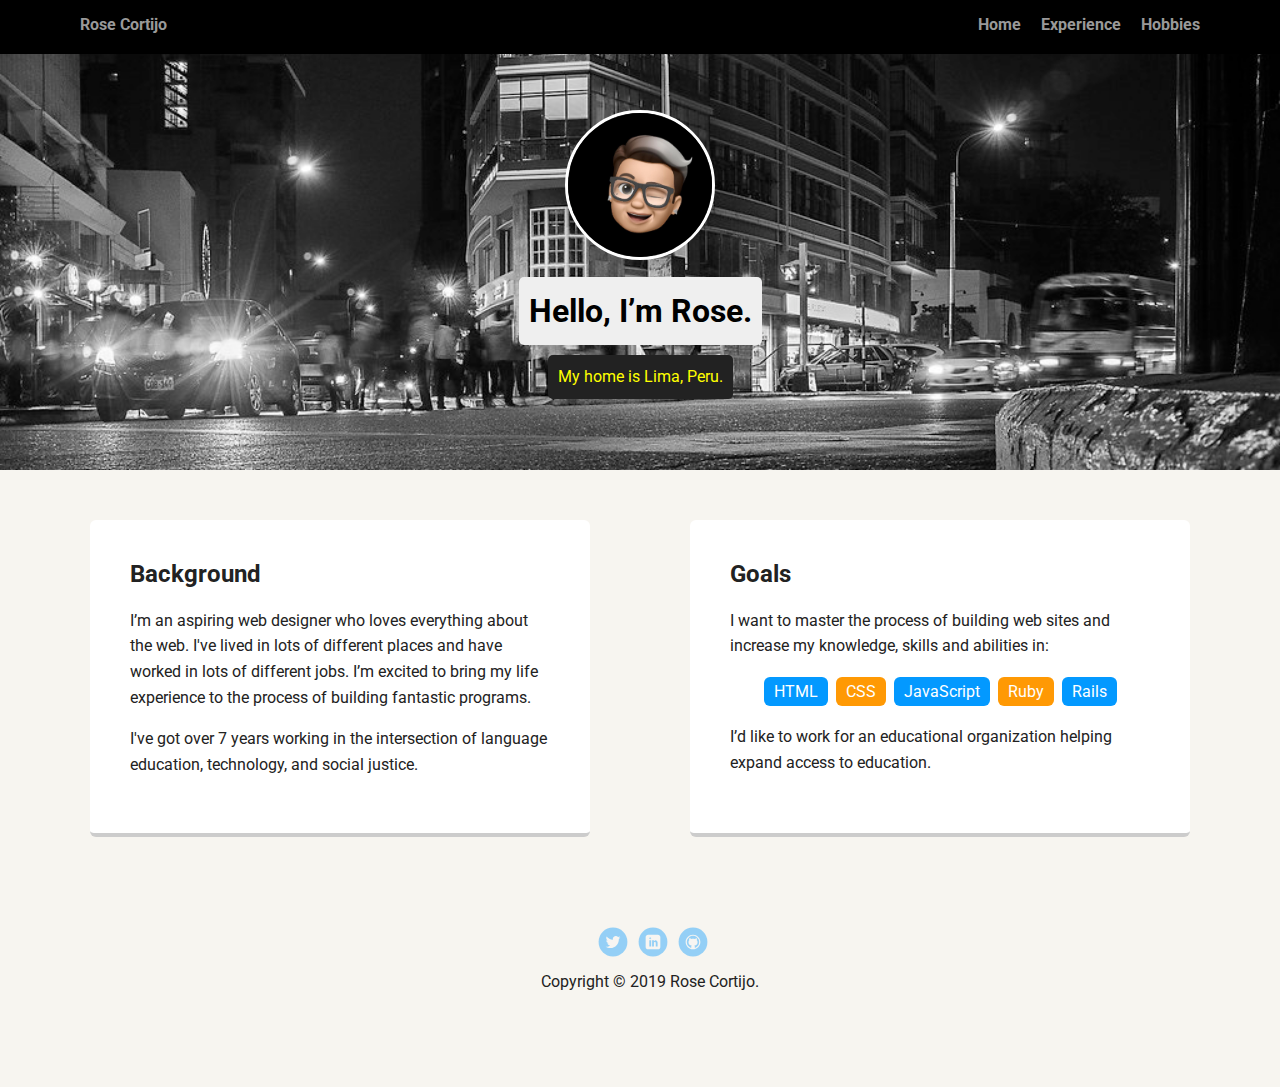
<file: index.html>
<!doctype html>
<html lang="en">

<head>
  <meta charset="utf-8">
  <title>Rose Cortijo's Profile</title>
  <meta name="viewport" content="width=device-width, initial-scale=1.0">
  <link rel="stylesheet" href="styles.css">
  <link href="https://fonts.googleapis.com/css?family=Muli%7CRoboto:400,300,500,700,900" rel="stylesheet">
</head>

<body>

  <div class="main-nav">
    <ul class="nav">
      <li class="name"><a href="index.html">Rose Cortijo</a></li>
      <li><a href="index.html">Home</a></li>
      <li><a href="experience.html">Experience</a></li>
      <li><a href="hobbies.html">Hobbies</a></li>
    </ul>
  </div>

  <header>
    <img src="images/new_profile_picture.jpg" alt="Self portrait of Rose" class="profile-image">
    <h1 class="tag name">Hello, I’m Rose.</h1>
    <p class="tag location">My home is Lima, Peru.</p>
  </header>

  <main class="flex">
    <div class="card">
      <h2>Background</h2>
      <p>I’m an aspiring web designer who loves everything about the web. I've lived in lots of different places and
        have worked in lots of different jobs. I’m excited to bring my life experience to the process of building
        fantastic programs.</p>
      <p>I've got over 7 years working in the intersection of language education, technology, and social justice.</p>
    </div>

    <div class="card">
      <h2>Goals</h2>
      <p>I want to master the process of building web sites and increase my knowledge, skills and abilities in:</p>
      <ul class="skills">
        <li>HTML</li>
        <li>CSS</li>
        <li>JavaScript</li>
        <li>Ruby</li>
        <li>Rails</li>
      </ul>
      <p>I’d like to work for an educational organization helping expand access to education.</p>
    </div>

  </main>
  <footer>
    <ul>
      <li><a href="https://twitter.com/rosecoolbeans" target="_blank" class="social twitter">Twitter</a></li>
      <li><a href="https://www.linkedin.com/in/rosecoolbeans/" target="_blank" class="social linkedin">LinkedIn</a></li>
      <li><a href="https://github.com/rosecoolbeans" target="_blank" class="social github">Github</a></li>
    </ul>
    <p class="copyright">Copyright &copy; 2019 Rose Cortijo.</p>
  </footer>
</body>

</html>
</file>
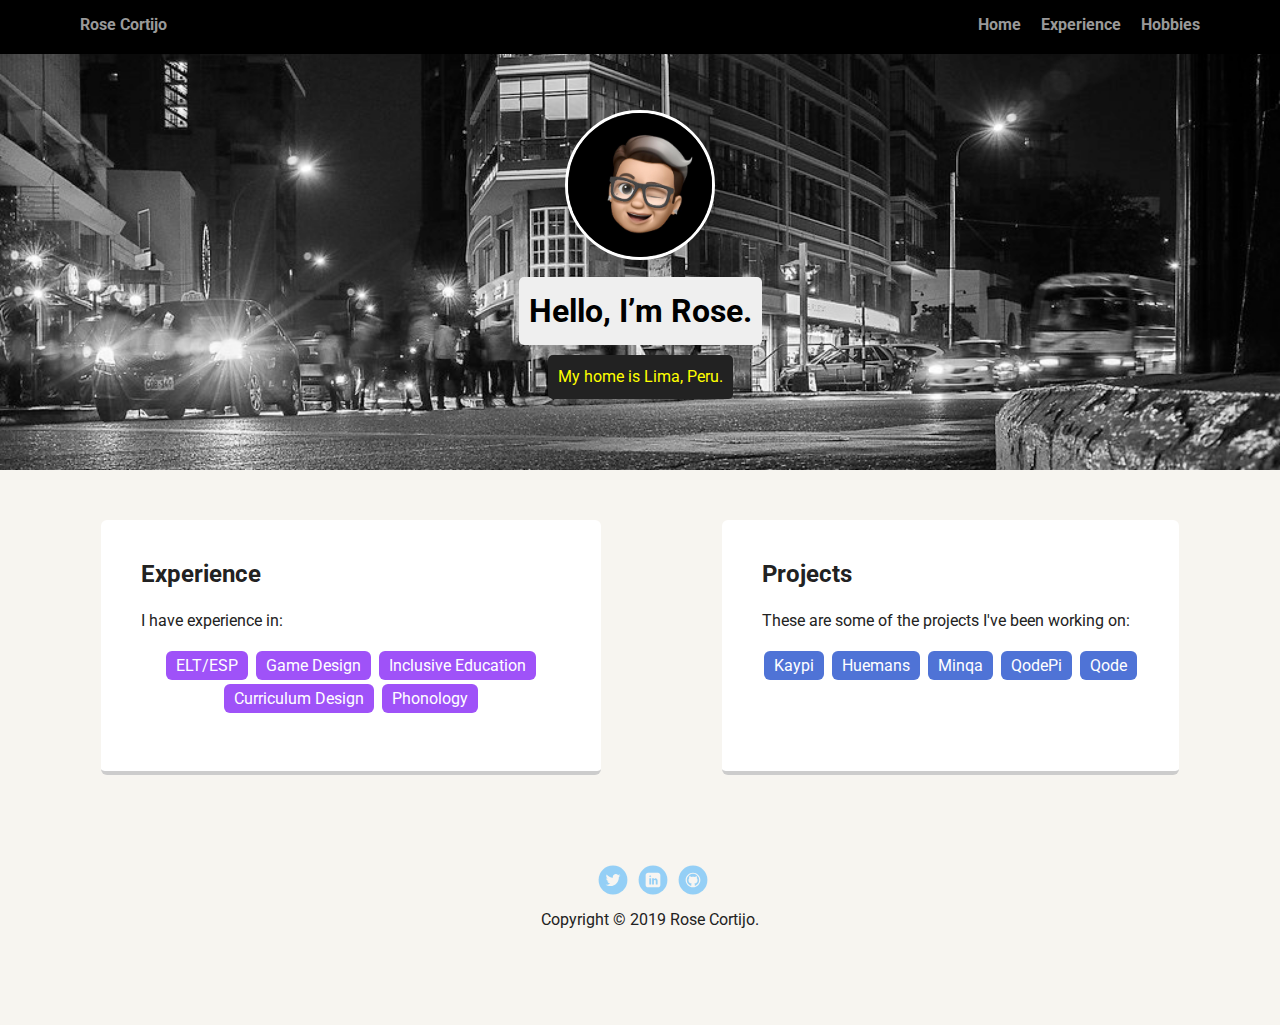
<file: experience.html>
<!doctype html>
<html lang="en">

<head>
    <meta charset="utf-8">
    <title>Rose Cortijo's Profile</title>
    <meta name="viewport" content="width=device-width, initial-scale=1.0">
    <link rel="stylesheet" href="styles.css">
    <link href="https://fonts.googleapis.com/css?family=Muli%7CRoboto:400,300,500,700,900" rel="stylesheet">
</head>

<body>

    <div class="main-nav">
        <ul class="nav">
            <li class="name"><a href="index.html">Rose Cortijo</a></li>
            <li><a href="index.html">Home</a></li>
            <li><a href="experience.html">Experience</a></li>
            <li><a href="hobbies.html">Hobbies</a></li>
        </ul>
    </div>

    <header>
        <img src="images/new_profile_picture.jpg" alt="Self portrait of Rose" class="profile-image">
        <h1 class="tag name">Hello, I’m Rose.</h1>
        <p class="tag location">My home is Lima, Peru.</p>
    </header>

    <main class="flex">
        <div class="card">
            <h2>Experience</h2>
            <p>I have experience in:</p>
            <ul class="experience">
                <li>ELT/ESP</li>
                <li>Game Design</li>
                <li>Inclusive Education</li>
                <li>Curriculum Design</li>
                <li>Phonology</li>
            </ul>
        </div>

        <div class="card">
            <h2>Projects</h2>
            <p>These are some of the projects I've been working on:</p>
            <ul class="projects">
                <li>Kaypi</li>
                <li>Huemans</li>
                <li>Minqa</li>
                <li>QodePi</li>
                <li>Qode</li>
            </ul>
        </div>

    </main>
    <footer>
        <ul>
            <li><a href="https://twitter.com/rosecoolbeans" target="_blank" class="social twitter">Twitter</a></li>
            <li><a href="https://www.linkedin.com/in/rosecoolbeans/" target="_blank"
                    class="social linkedin">LinkedIn</a></li>
            <li><a href="https://github.com/rosecoolbeans" target="_blank" class="social github">Github</a></li>
        </ul>
        <p class="copyright">Copyright &copy; 2019 Rose Cortijo.</p>
    </footer>
</body>

</html>
</file>
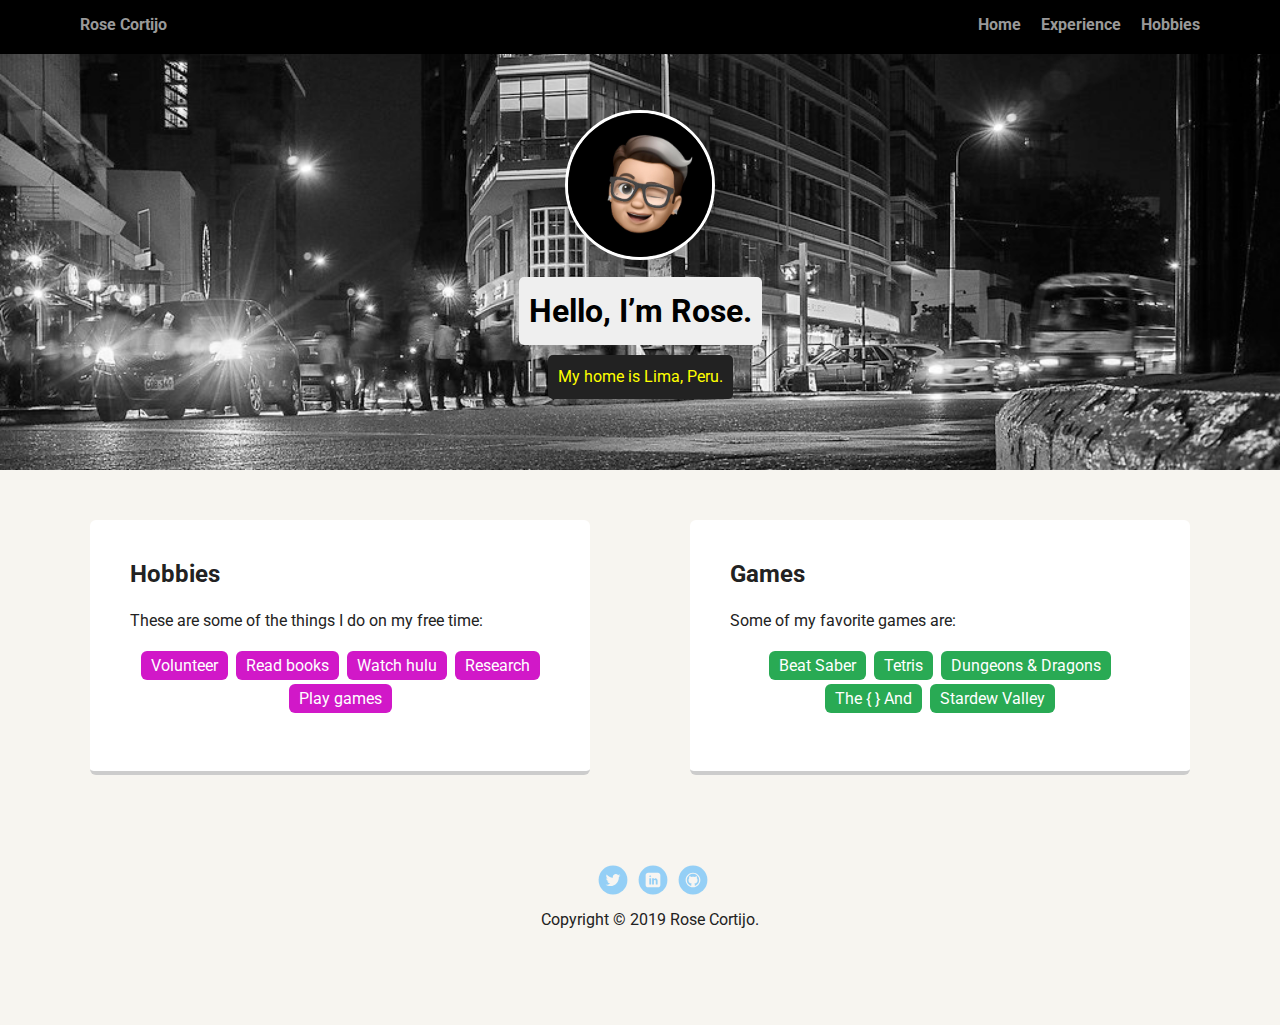
<file: hobbies.html>
<!doctype html>
<html lang="en">

<head>
    <meta charset="utf-8">
    <title>Rose Cortijo's Profile</title>
    <meta name="viewport" content="width=device-width, initial-scale=1.0">
    <link rel="stylesheet" href="styles.css">
    <link href="https://fonts.googleapis.com/css?family=Muli%7CRoboto:400,300,500,700,900" rel="stylesheet">
</head>

<body>

    <div class="main-nav">
        <ul class="nav">
            <li class="name"><a href="index.html">Rose Cortijo</a></li>
            <li><a href="index.html">Home</a></li>
            <li><a href="experience.html">Experience</a></li>
            <li><a href="hobbies.html">Hobbies</a></li>
        </ul>
    </div>

    <header>
        <img src="images/new_profile_picture.jpg" alt="Self portrait of Rose" class="profile-image">
        <h1 class="tag name">Hello, I’m Rose.</h1>
        <p class="tag location">My home is Lima, Peru.</p>
    </header>

    <main class="flex">
        <div class="card">
            <h2>Hobbies</h2>
            <p>These are some of the things I do on my free time:</p>
            <ul class="hobbies">
                <li>Volunteer</li>
                <li>Read books</li>
                <li>Watch hulu</li>
                <li>Research</li>
                <li>Play games</li>
            </ul>
        </div>

        <div class="card">
            <h2>Games</h2>
            <p>Some of my favorite games are:</p>
            <ul class="games">
                <li>Beat Saber</li>
                <li>Tetris</li>
                <li>Dungeons & Dragons</li>
                <li>The { } And</li>
                <li>Stardew Valley</li>
            </ul>
        </div>

    </main>
    <footer>
        <ul>
            <li><a href="https://twitter.com/rosecoolbeans" target="_blank" class="social twitter">Twitter</a></li>
            <li><a href="https://www.linkedin.com/in/rosecoolbeans/" target="_blank"
                    class="social linkedin">LinkedIn</a></li>
            <li><a href="https://github.com/rosecoolbeans" target="_blank" class="social github">Github</a></li>
        </ul>
        <p class="copyright">Copyright &copy; 2019 Rose Cortijo.</p>
    </footer>
</body>

</html>
</file>
<file: styles.css>
/* Global Layout Set-up */
* { 
  box-sizing: border-box;
}
  
body {
  margin: 0;
  padding: 0;
  text-align: center;
  font-family: 'Roboto', sans-serif;
  color: #222;
  background: #f7f5f0;
}
/* Link Styles */

a {
  text-decoration: none;
  color: #999;
}
a:hover {
  color: #6633ff;
}

/* Section Styles */

.main-nav {
  width: 100%;
  background: black;
  min-height: 30px;
  padding: 10px;
  position: fixed;
  text-align: center;
}
.nav {
  display: flex;
  justify-content: space-around;
  font-weight: 700;
  list-style-type: none;
  margin: 0 auto;
  padding: 0;
}

.nav .name {
    display: block;
    margin-right: auto;
    color: white;
}
.nav li {
  padding: 5px 10px 10px 10px;
}
.nav a {
  transition: all .5s;
}
.nav a:hover {
  color: white
}

header {
  text-align: center;
  background: url('images/new_background.jpg') no-repeat top center ;
  background-size: cover;
  overflow: hidden;
  padding-top: 60px;
}
header {
  line-height: 1.5;
}
/*According to Wikipedia a blink lasts for 300-400 milliseconds*/
header .profile-image {
  margin-top: 50px;
  width: 150px;
  height: 150px;
  border-radius: 50%;
  border: 3px solid white;
  transition: all .15s ease-out;
}
header .profile-image:hover {
  transform: scale(1.2) rotate(-720deg);
}
.tag {
  background-color: #efefef;
  color: black;
  padding: 10px;
  border-radius: 5px;
  display: table;
  margin: 10px auto;
} 
.location {
  background-color: #222;
  color: yellow;
}
.card {
  margin: 30px;
  padding: 20px 40px 40px;
  max-width: 500px;
  text-align: left;
  background: #fff;
  border-bottom: 4px solid #ccc;
  border-radius: 6px;
  transition: all .5s;
}
.card:hover {
  border-color: #ff99ff;
}

ul.skills, ul.experience, ul.projects, ul.hobbies, ul.games {
  padding: 0;
  text-align: center;
}

.skills li {
  border-radius: 6px;
  display: inline-block;
  background: #ff9904;
  color: white;
  padding: 5px 10px;
  margin: 2px;
}

.skills li:nth-child(odd) {
  background: #0399ff;
}

footer {
  width: 100%;
  min-height: 30px;
  padding: 20px 0 40px 20px;
}

footer .copyright {
  top: -8px;
  font-size: .75em;
}

footer ul {
  list-style-type: none;
  margin: 0;
  padding: 0;
}

footer ul li {
  display: inline-block;
}

a.social {
  display: inline-block;
  text-indent: -9999px;
  margin-left: 5px;
  width: 30px;
  height: 30px;
  background-size: 30px 30px;
  opacity: .4;
  transition: all .5s;
}
a.twitter {
  background-image: url(images/twitter.svg);
}
a.linkedin {
  background-image: url(images/linkedin.svg);
}
a.github {
  background-image: url(images/github.svg);
}
a.social:hover {
  opacity: 1;
}
.clearfix {
  clear: both;
}

/* Styles for larger screens */
@media screen and (min-width: 720px) {
  
  .flex {
      display: -ms-flexbox;      /* TWEENER - IE 10 */
      display: flex; 
      max-width: 1200px;
      -ms-flex-pack: distribute;
      justify-content: space-around;
      margin: 0 auto;
  }

  header {
    min-height: 470px;
  }

  .nav {
    max-width: 1200px;
    padding: 0 30px;
  }


  main {
    padding-top: 20px;
  }

  main p {
    line-height: 1.6em;
  }

  footer {
    font-size: 1.3em;
    max-width: 1200px;
    margin: 40px auto;
  }

}

.experience li,
.projects li,
.hobbies li,
.games li {
  border-radius: 6px;
  display: inline-block;
  background: #9f52f8;
  color: white;
  padding: 5px 10px;
  margin: 2px;
}

.projects li {
  background: #4f73d6;

}

.hobbies li {
  background: #d118c8;

}

.games li {
  background: #29aa54;

}
</file>
